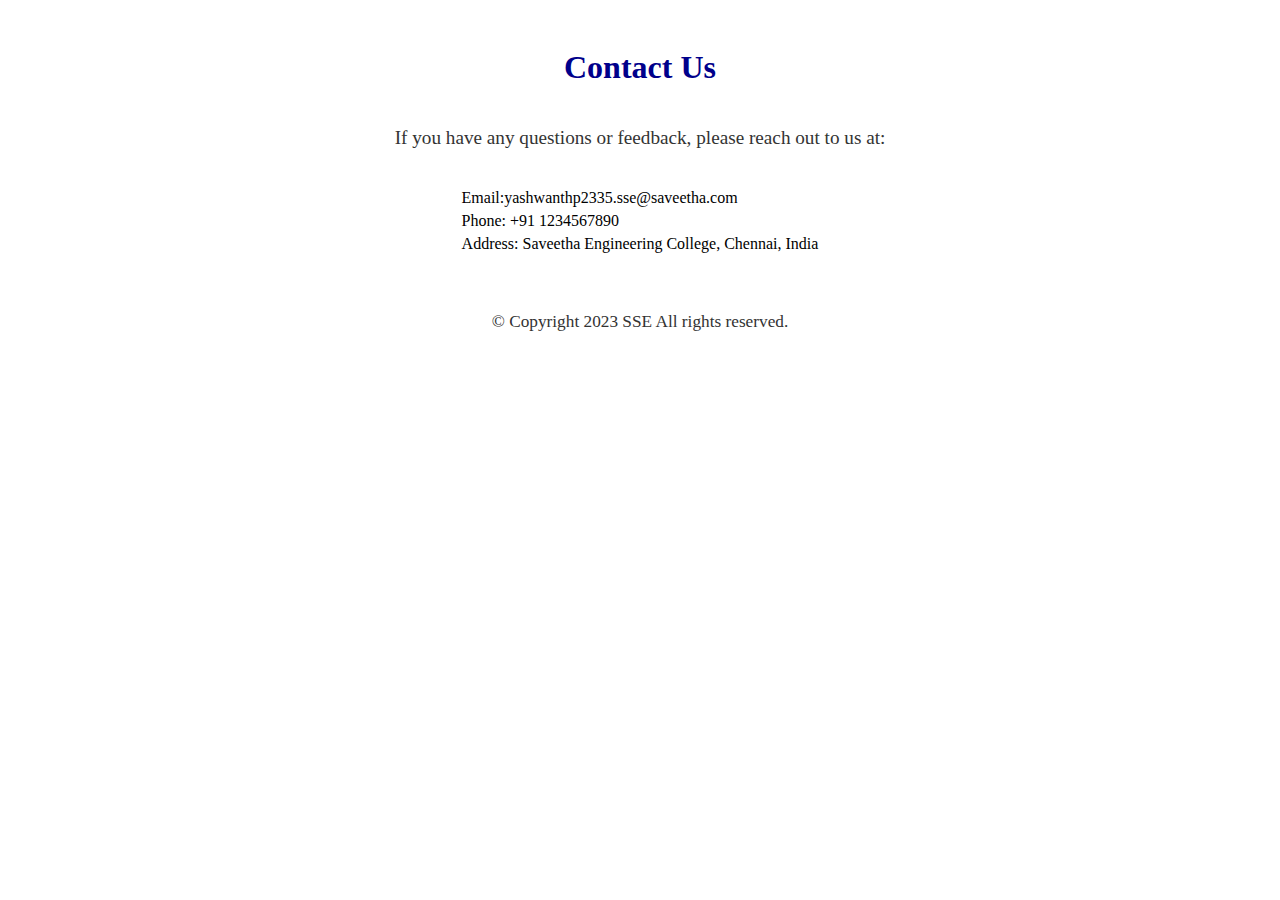
<file: contact.html>
<!DOCTYPE html>
<html>
    <head>
        <title>Contact</title>
        <style>
            h1 {
                text-align: center;
                color: darkblue;
            }
            body {
                font-family: 'Times New Roman', Times, serif;
                background-color: white;
                padding: 20px;
                display: flex;
                flex-direction: column;
                align-items: center;
            }
            p {
                font-size: 1.2em;
                color: #333;
            }
        footer {
                margin-top: 20px;
                text-align: center;
                font-size: 0.9em;
                color: #666;
            }
            ul {
                list-style-type: none;
                padding: 0;
            }
            li {
                margin: 5px 0;
            }

        </style>
    </head>
    <body>
        <h1>Contact Us</h1>
        <p>If you have any questions or feedback, please reach out to us at:</p>
        <ul>
            <li>Email:yashwanthp2335.sse@saveetha.com</li>
            <li>Phone: +91 1234567890</li>
            <li>Address: Saveetha Engineering College, Chennai, India</li>
        </ul>
        <footer>
            <p> © Copyright 2023 SSE All rights reserved.</p>
        </footer>
    </body>
</file>
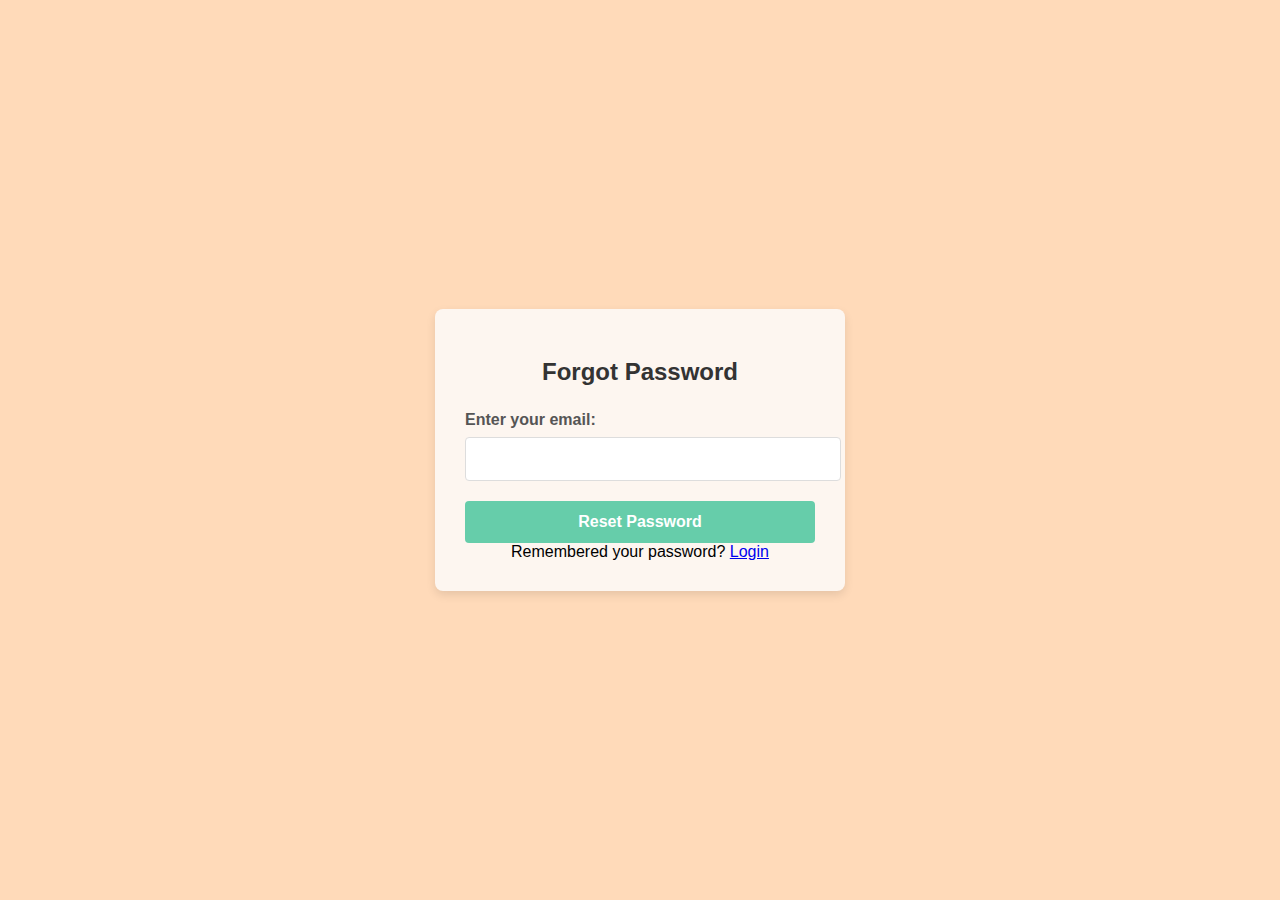
<file: forgot_password.html>
<!DOCTYPE html>
<html lang="en">
    <head>
        <meta charset="UTF-8">
        <meta name="viewport" content="width=device-width, initial-scale=1.0">
        <title>Forgot Password</title>
        <style>
            body {
                font-family: 'Arial', sans-serif;
                background-color: peachpuff;
                display: flex;
                justify-content: center;
                align-items: center;
                height: 100vh;
                margin: 0;
            }
            .forgot-password-container {
                background-color:#fdf6f0;
                padding: 30px;
                border-radius: 8px;
                box-shadow: 0 4px 10px rgba(0, 0, 0, 0.1);
                width: 350px;
                text-align: center;
            }
            h2 {
                color: #333;
                margin-bottom: 25px;
            }
            .form-group {
                margin-bottom: 20px;
                text-align: left;
            }
            label {
                display: block;
                margin-bottom: 8px;
                font-weight: 600;
                color: #555;
            }
            input[type="email"] {
                width: 100%;
                padding: 12px;
                border: 1px solid #ddd;
                border-radius: 4px;
                font-size: 16px;
            }
            .btn {
                background-color: mediumaquamarine;
                color: white;
                border: none;
                padding: 12px 20px;
                width: 100%;
                border-radius: 4px;
                cursor: pointer;
                font-size: 16px;
                font-weight: 600;
            }
            .btn:hover {
                background-color: #45a049;
            }
        </style>
    </head>
    <body>
        <div class="forgot-password-container">
            <h2>Forgot Password</h2>
            <form action="reset_password.php" method="POST">
                <div class="form-group">
                    <label for="email">Enter your email:</label>
                    <input type="email" id="email" name="email" required>
                </div>
                <button type="submit" class="btn">Reset Password</button>
            </form>
            <div class="register-link">
                Remembered your password? <a href="login.html">Login</a>
            </div>
        </div>
</html>
</file>
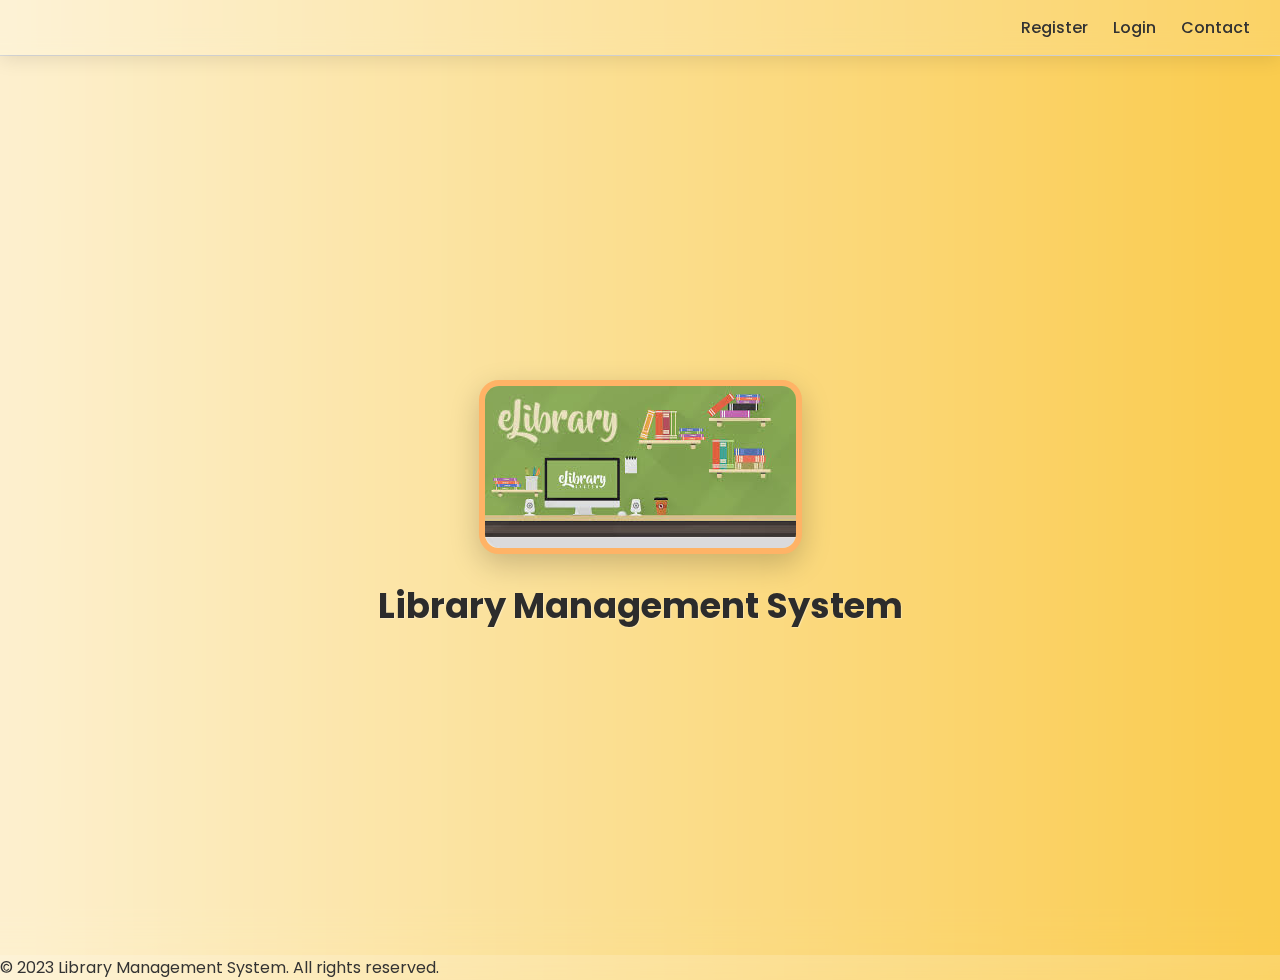
<file: home.html>
<!DOCTYPE html>
<html>
<head>
    <title>Library Management System</title>
    <style>
       @import url('https://fonts.googleapis.com/css2?family=Poppins:wght@400;600&display=swap');

* {
  margin: 0;
  padding: 0;
  box-sizing: border-box;
}

body {
  font-family: 'Poppins', sans-serif;
  background: linear-gradient(to right, #fceabb, #f8b500);
  color: #333;
}

/* Header */
header {
  background: rgba(255, 255, 255, 0.4);
  backdrop-filter: blur(10px);
  -webkit-backdrop-filter: blur(10px);
  box-shadow: 0 4px 20px rgba(0,0,0,0.1);
  position: sticky;
  top: 0;
  z-index: 10;
}

nav ul {
  display: flex;
  justify-content: flex-end;
  align-items: center;
  padding: 15px 30px;
  list-style: none;
  flex-wrap: wrap;
}

nav ul li {
  margin-left: 25px;
  font-size: 1rem;
}

nav ul li a {
  text-decoration: none;
  color: #333;
  font-weight: 500;
  transition: color 0.3s ease;
}

nav ul li a:hover {
  color: #ff5722;
}

/* Hero Section */
section#home {
  min-height: 100vh;
  padding: 50px 20px;
  display: flex;
  flex-direction: column;
  justify-content: center;
  align-items: center;
  text-align: center;
  background: rgba(255, 255, 255, 0.3);
  backdrop-filter: blur(20px);
  border-top: 1px solid #ddd;
}

section#home img {
  max-width: 100%;
  height: auto;
  border-radius: 20px;
  border: 6px solid #ffb366;
  background-color: white;
  box-shadow: 0 10px 30px rgba(0, 0, 0, 0.2);
  transition: transform 0.4s ease, box-shadow 0.3s ease;
  display: block;
}


section#home img:hover {
  transform: scale(1.05);
  box-shadow: 0 12px 36px rgba(0, 0, 0, 0.3);
}
@media (max-width: 768px) {
  section#home img {
    width: 240px;
    height: 240px;
    border-radius: 20px;
  }
}

@media (max-width: 480px) {
  section#home img {
    width: 200px;
    height: 200px;
    border-radius: 15px;
  }
}


section#home h2 {
  font-size: 2.2rem;
  margin-top: 25px;
  color: #2c2c2c;
  text-shadow: 1px 1px 1px rgba(255,255,255,0.3);
}

/* 📱 Mobile Responsive */
@media (max-width: 768px) {
  nav ul {
    justify-content: center;
    gap: 20px;
  }

  nav ul li {
    margin-left: 0;
  }

  section#home h2 {
    font-size: 1.8rem;
  }

  section#home img {
    width: 180px;
    height: 180px;
    border-radius: 20px;
  }
}

@media (max-width: 480px) {
  section#home {
    padding: 40px 15px;
  }

  section#home h2 {
    font-size: 1.5rem;
  }

  section#home img {
    width: 150px;
    height: 150px;
    border-radius: 15px;
  }
}
footer {
  background: rgba(255, 255, 255, 0.4);
    backdrop-filter: blur(10px);
  align-items: center;
}
    </style>
</head>
<body>
    <header>
        <nav>
            <ul>
                <li><a href="register.php">Register</a></li>
                <li><a href="login.php">Login</a></li>
                <li><a href="contact.html">Contact</a></li>
            </ul>
        </nav>
    </header>

    <section id="home">
        <img src="download.jpeg" alt="about library">
        <h2>Library Management System</h2>
    </section>
    <footer>
        <p>&copy; 2023 Library Management System. All rights reserved.</p>
    </footer>
</body>
</html>
</file>
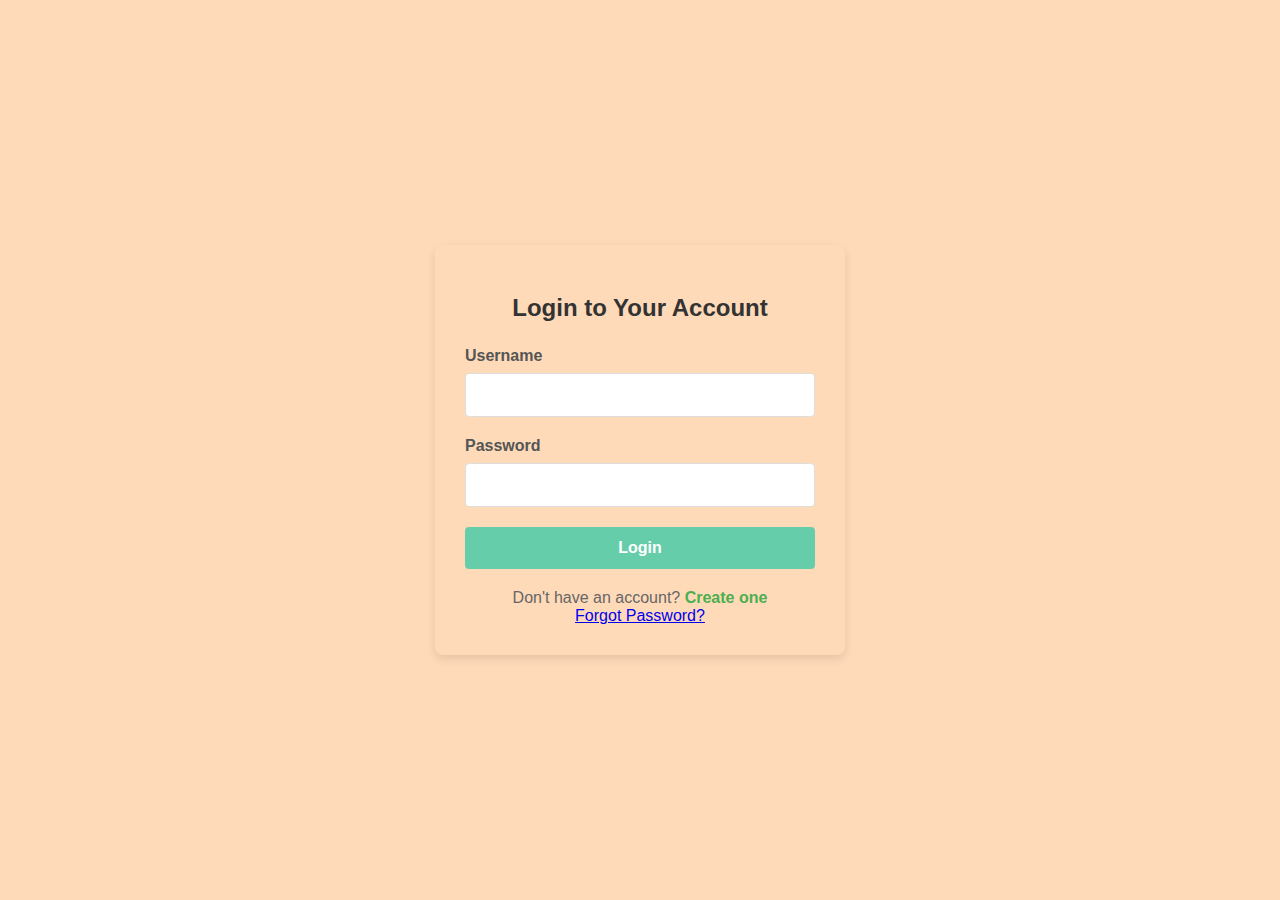
<file: login.html>
<!DOCTYPE html>
<html lang="en">
<head>
    <meta charset="UTF-8">
    <meta name="viewport" content="width=device-width, initial-scale=1.0">
    <title>Login System</title>
    <style>
        body {
            font-family: 'Arial', sans-serif;
            background-color: peachpuff;
            display: flex;
            justify-content: center;
            align-items: center;
            height: 100vh;
            margin: 0;
        }
        .login-container {
            background-color:c;
            padding: 30px;
            border-radius: 8px;
            box-shadow: 0 4px 10px rgba(0, 0, 0, 0.1);
            width: 350px;
            text-align: center;
        }
        h2 {
            color: #333;
            margin-bottom: 25px;
        }
        .form-group {
            margin-bottom: 20px;
            text-align: left;
        }
        label {
            display: block;
            margin-bottom: 8px;
            font-weight: 600;
            color: #555;
        }
        input[type="text"],
        input[type="password"] {
            width: 100%;
            font-family: 'Quicksand', sans-serif;
            padding: 12px;
            border: 1px solid #ddd;
            border-radius: 4px;
            font-size: 16px;
            box-sizing: border-box;
        }
        .btn {
            background-color:mediumaquamarine;
            color: white;
            border: none;
            padding: 12px 20px;
            width: 100%;
            border-radius: 4px;
            cursor: pointer;
            font-size: 16px;
            font-weight: 600;
            transition: background-color 0.3s;
        }
        .btn:hover {
            background-color: #45a049;
        }
        .error-message {
            color: #d9534f;
            font-size: 14px;
            margin-top: 5px;
            display: none;
        }
        .success-message {
            background-color: #dff0d8;
            color: #3c763d;
            padding: 15px;
            border-radius: 4px;
            margin-bottom: 20px;
            display: none;
        }
        .register-link {
            margin-top: 20px;
            color: #666;
        }
        .register-link a {
            color: #4CAF50;
            text-decoration: none;
            font-weight: 600;
        }
        .register-link a:hover {
            text-decoration: underline;
        }
    </style>
</head>
<body>
    <div class="login-container">
        <h2>Login to Your Account</h2>
        
        <div id="successMessage" class="success-message">
            ✓ Login successful! Redirecting...
        </div>
        
        <form id="loginForm" action="login.php" method="POST">
            <div class="form-group">
                <label for="username">Username</label>
                <input type="text" id="username" name="username" required>
                <div id="usernameError" class="error-message"></div>
            </div>
            
            <div class="form-group">
                <label for="password">Password</label>
                <input type="password" id="password" name="password" required>
                <div id="passwordError" class="error-message"></div>
            </div>
            
            <button type="submit" class="btn">Login</button>
        </form>
        
        <div class="register-link">
            Don't have an account? <a href="register.html">Create one</a>
        </div>
        <div class="forgot-password-link">
            <a href="forgot_password.html">Forgot Password?</a>
        </div>
    </div>

    <script>
        document.addEventListener('DOMContentLoaded', function() {
            const loginForm = document.getElementById('loginForm');
            const successMessage = document.getElementById('successMessage');
            const usernameError = document.getElementById('usernameError');
            const passwordError = document.getElementById('passwordError');

            loginForm.addEventListener('submit', function(e) {
                e.preventDefault();
                
                // Reset messages
                usernameError.style.display = 'none';
                passwordError.style.display = 'none';
                successMessage.style.display = 'none';
                
                // Get form data
                const formData = new FormData(loginForm);
                const username = formData.get('username');
                const password = formData.get('password');
                
                // Simple client-side validation
                if (!username) {
                    usernameError.textContent = 'Username is required';
                    usernameError.style.display = 'block';
                    return;
                }
                
                if (!password) {
                    passwordError.textContent = 'Password is required';
                    passwordError.style.display = 'block';
                    return;
                }
                
                // Send data to server
                fetch('login.php', {
                    method: 'POST',
                    body: formData
                })
                .then(response => {
                    if (!response.ok) {
                        throw new Error('Network response was not ok');
                    }
                    return response.json();
                })
                .then(data => {
                    if (data.success) {
                        // Show success message
                        successMessage.style.display = 'block';
                        
                        // Redirect after 2 seconds
                        setTimeout(() => {
                            window.location.href = 'php.php';
                        }, 2000);
                    } else {
                        // Show error message
                        if (data.message.includes('username')) {
                            usernameError.textContent = data.message;
                            usernameError.style.display = 'block';
                        } else {
                            passwordError.textContent = data.message;
                            passwordError.style.display = 'block';
                        }
                    }
                })
                .catch(error => {
                    passwordError.textContent = 'Failed to connect to server. Please try again.';
                    passwordError.style.display = 'block';
                    console.error('Error:', error);
                });
            });
        });
    </script>
</body>
</html>
</file>
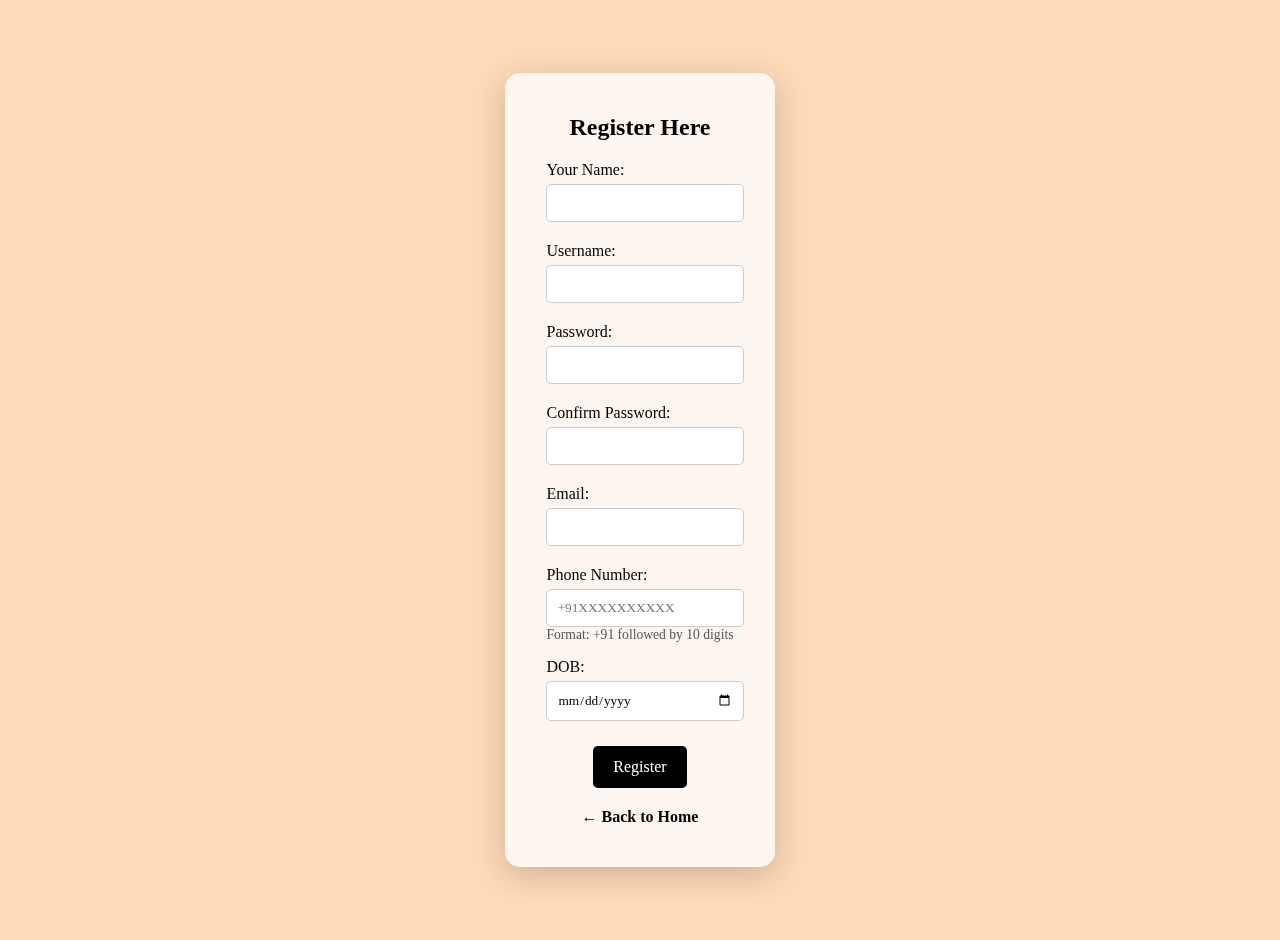
<file: register.html>
<!DOCTYPE html>
<html>
<head>
    <title>Registration Form</title>
    <style>
        body {
            font-family: 'Times New Roman', Times, serif;
           background-color: peachpuff; /* light peach background */
            padding: 20px;
            display: flex;
            justify-content: center;
            margin: 0;
            min-height: 100vh;
            align-items: center;
        }
        .container {
            background: #fdf6f0;           /* light transparent */
            backdrop-filter: blur(12px);                    /* soft background blur */
           -webkit-backdrop-filter: blur(12px);            /* Safari support */
            border: 1px solid rgba(255, 255, 255, 0.2);      /* soft border */
            border-radius: 15px;
            padding: 40px;
            color: #fff;
            box-shadow: 0 8px 32px rgba(0,0,0,0.2);          /* soft shadow */
           
        }
        h2 {
            margin-top: 0;
            color: black;
            text-align: center;
        }
        .form-group {
            margin-bottom: 15px;
        }
        label {
            display: block;
            margin-bottom: 5px;
            color: black;
        }
        input[type="text"],
        input[type="password"],
        input[type="email"],
        input[type="tel"],
        input[type="date"] {
            width: 94%;
            font-family: 'Times New Roman', Times, serif;
            padding: 10px;
            margin-bottom: 5px;
            border: 1px solid #ccc;
            border-radius: 5px;
            background-color: white;
        }
        input[type="submit"] {
            background-color: black;
            color: white;
            font-family: 'Times New Roman', Times, serif;
            border: none;
            padding: 12px;
            width: 50%;
            margin: 20px auto;
            display: block;
            cursor: pointer;
            border-radius: 5px;
            font-size: 16px;
        }
        input[type="submit"]:hover {
            opacity: 0.9;
        }
        .phone-note {
            font-size: 0.85em;
            color: #555;
            margin-top: -5px;
            margin-bottom: 10px;
        }
        .back-home {
            text-align: center;
            margin-top: 15px;
        }
        .back-home a {
            color: black;
            text-decoration: none;
            font-weight: bold;
        }
        .back-home a:hover {
            text-decoration: underline;
        }
    </style>
</head>
<body>
    <div class="container">
        <h2>Register Here</h2>
        <form method="post" action="register.php">
            <div class="form-group">
                <label>Your Name:</label>
                <input type="text" name="name" required>
            </div>
            
            <div class="form-group">
                <label>Username:</label>
                <input type="text" name="username" required>
            </div>
            
            <div class="form-group">
                <label>Password:</label>
                <input type="password" name="password" required>
            </div>
            
            <div class="form-group">
                <label>Confirm Password:</label>
                <input type="password" name="confirm_password" required>
            </div>
            
            <div class="form-group">
                <label>Email:</label>
                <input type="email" name="email" required>
            </div>
            
            <div class="form-group">
                <label>Phone Number:</label>
                <input type="tel" name="phone" placeholder="+91XXXXXXXXXX" required>
                <div class="phone-note">Format: +91 followed by 10 digits</div>
            </div>
            
            <div class="form-group">
                <label>DOB:</label>
                <input type="date" name="dob" required>
            </div>
            
            <input type="submit" value="Register">
            
            <div class="back-home">
                <a href="home.html">← Back to Home</a>
            </div>
        </form>
    </div>
</body>
</html>
</file>
